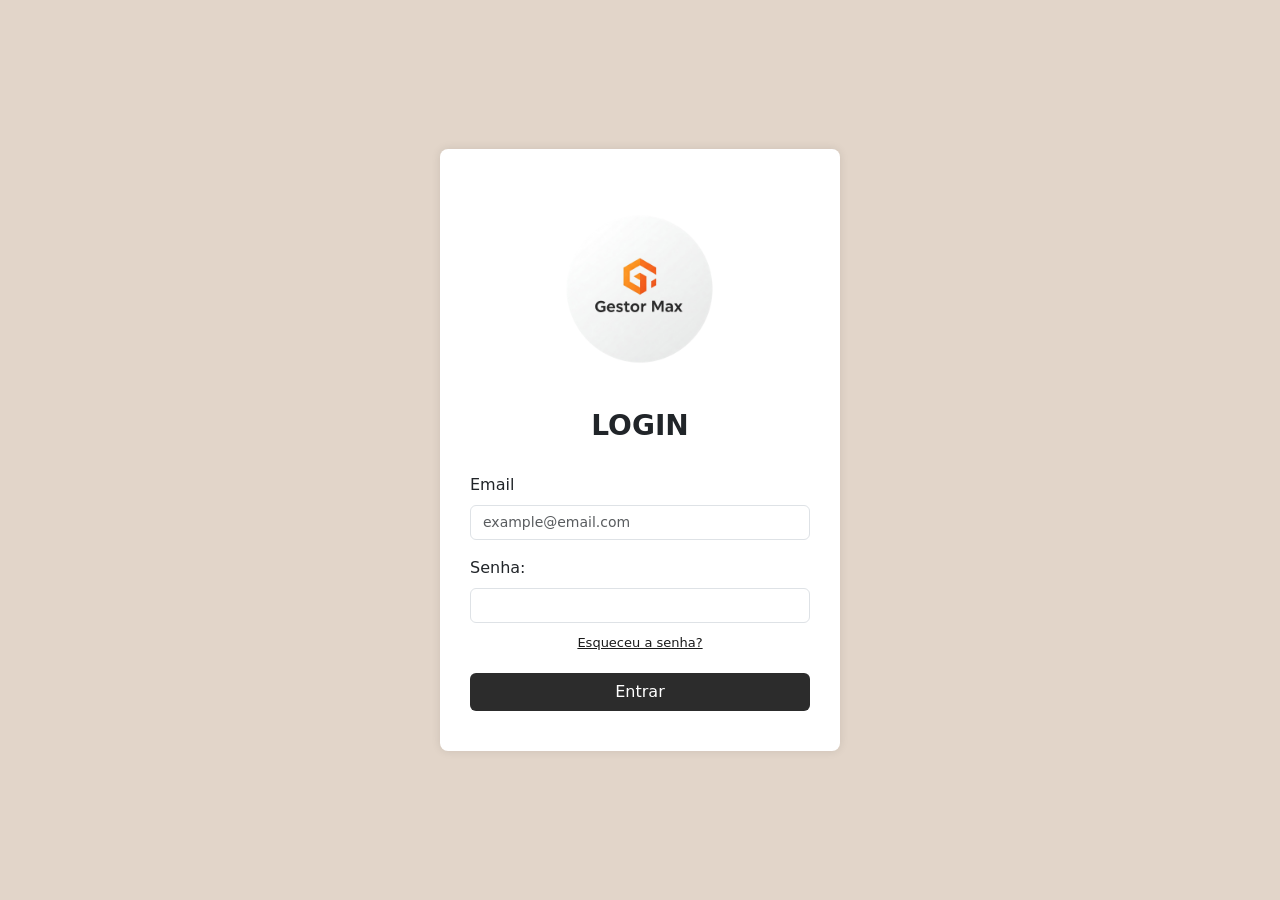
<file: pages/index.html>
<!DOCTYPE html>
<html lang="pt-br">

<head>
    <meta charset="UTF-8" />
    <meta name="viewport" content="width=device-width, initial-scale=1.0" />
    <title>Login - Gestor Max</title>
    <link href="https://cdn.jsdelivr.net/npm/bootstrap@5.3.3/dist/css/bootstrap.min.css" rel="stylesheet">
    <link rel="stylesheet" href="../styles/styleLogin.css">
</head>

<body>

    <div class="login-container">
        <img src="../assets/img/gestorMax_logo.png" alt="Gestor Max Logo" class="login-logo" />
        <h1 class="login-title">LOGIN</h1>
        <form>
            <div class="mb-3 text-start">
                <label for="email" class="form-label">Email</label>
                <input type="email" class="form-control" id="email" placeholder="example@email.com" />
            </div>
            <div class="mb-2 text-start">
                <label for="senha" class="form-label">Senha:</label>
                <input type="password" class="form-control" id="senha" />
            </div>
            <a href="../pages/forgot_password.html" class="forgot-link">Esqueceu a senha?</a>


            
            <button type="button" onclick="window.location.href='../pages/homeEstoquista.html'" class="btn btn-login w-100">Entrar</button>
            
        </form>
    </div>

</body>


</html>
</file>
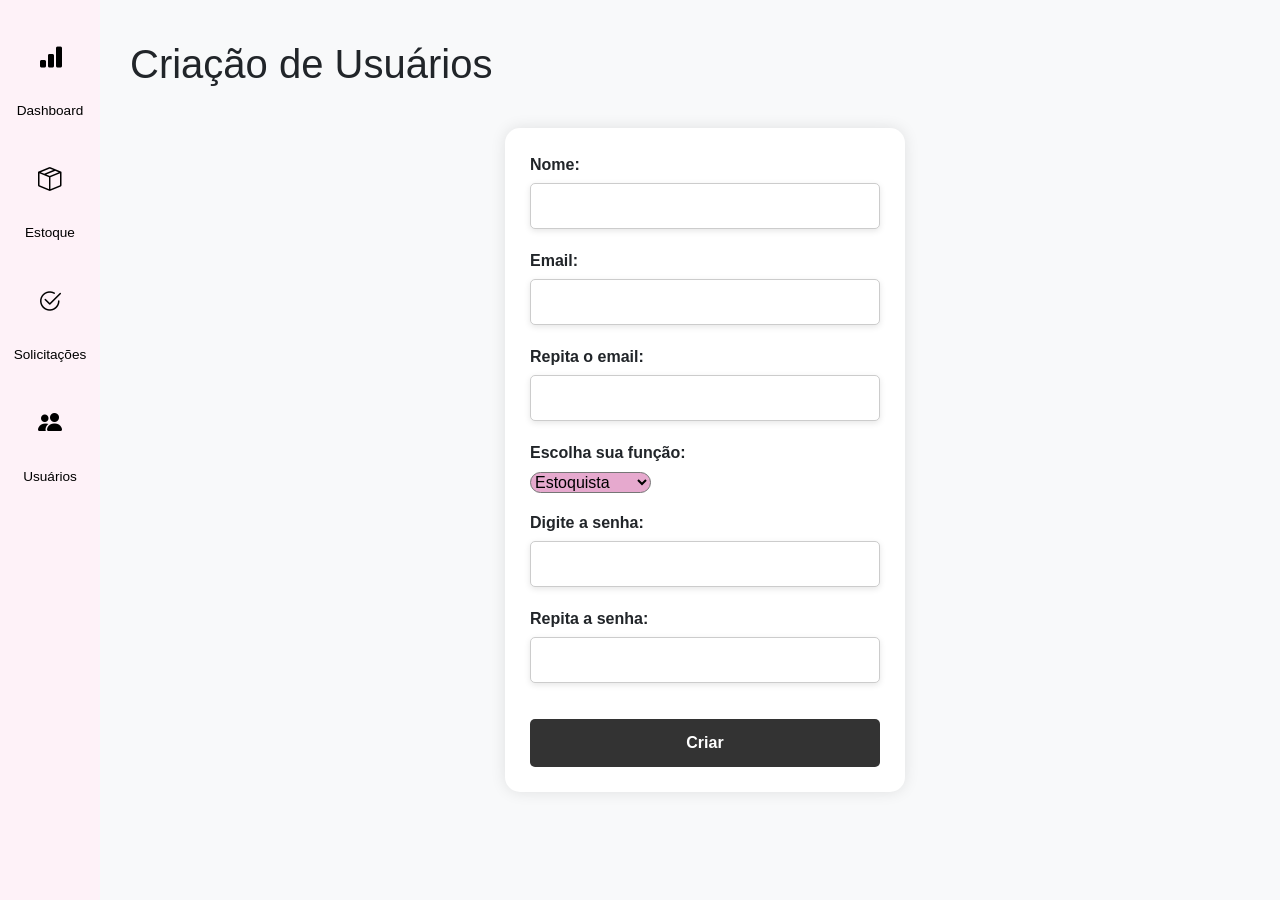
<file: pages/criacaoUsuarios.html>
<!DOCTYPE html>
<html lang="en">

<head>
    <meta charset="UTF-8">
    <meta name="viewport" content="width=device-width, initial-scale=1.0">
    <title>Usuários</title>
    <link href="https://cdn.jsdelivr.net/npm/bootstrap@5.3.0/dist/css/bootstrap.min.css" rel="stylesheet">
    <link href="https://cdn.jsdelivr.net/npm/bootstrap-icons@1.10.5/font/bootstrap-icons.css" rel="stylesheet">
    <link rel="stylesheet" href="../styles/styleCriacaoUsuarios.css">
</head>

<body>

    <nav class="sidebar d-flex flex-column">
        <a href="../pages/homeAdm.html" class="nav-link">
            <i class="bi bi-bar-chart-fill"></i><br>Dashboard
        </a>
        <a href="../pages/homeEstoquista.html" class="nav-link">
            <i class="bi bi-box-seam"></i><br>Estoque
        </a>
        <a href="../pages/novaSolicitacaoEstoquista.html" class="nav-link">
            <i class="bi bi-check2-circle"></i><br>Solicitações
        </a>
        <a href="../pages/usuarios.html" class="nav-link">
            <i class="bi bi-people-fill"></i><br>Usuários
        </a>

    </nav>

    <div class="espaco">
        <h1>Criação de Usuários</h1>


        <form class="form-container">

            <div class="form-group">

                <label for="fname"> Nome:</label>
                <input type="text" name="fname" value="">

                <label for="femail"> Email:</label>
                <input type="text" name="femail" value="">

                <label for="femail2"> Repita o email:</label>
                <input type="text" name="femail2" value="">

                
                <form>
                    <label for="funcao">Escolha sua função:</label>
                    <select class="" name="funcao" id="formFuncao">
                        <option value="Estoquista">Estoquista</option>
                        <option value="Administrador">Administrador</option>           
                    
                </form>
                

                <label for=""></label>
                <input class="inputEscondido" type="text">

                <p></p>

                <label for="senha">Digite a senha:</label>
                <input type="password" name="senha" value="">

                <label for="senha2">Repita a senha:</label>
                <input type="password" name="senha2" value="">


            </div>
            <p></p>
            <button type="submit">Criar</button>
        </form>


    </div>

</body>

</html>
</file>
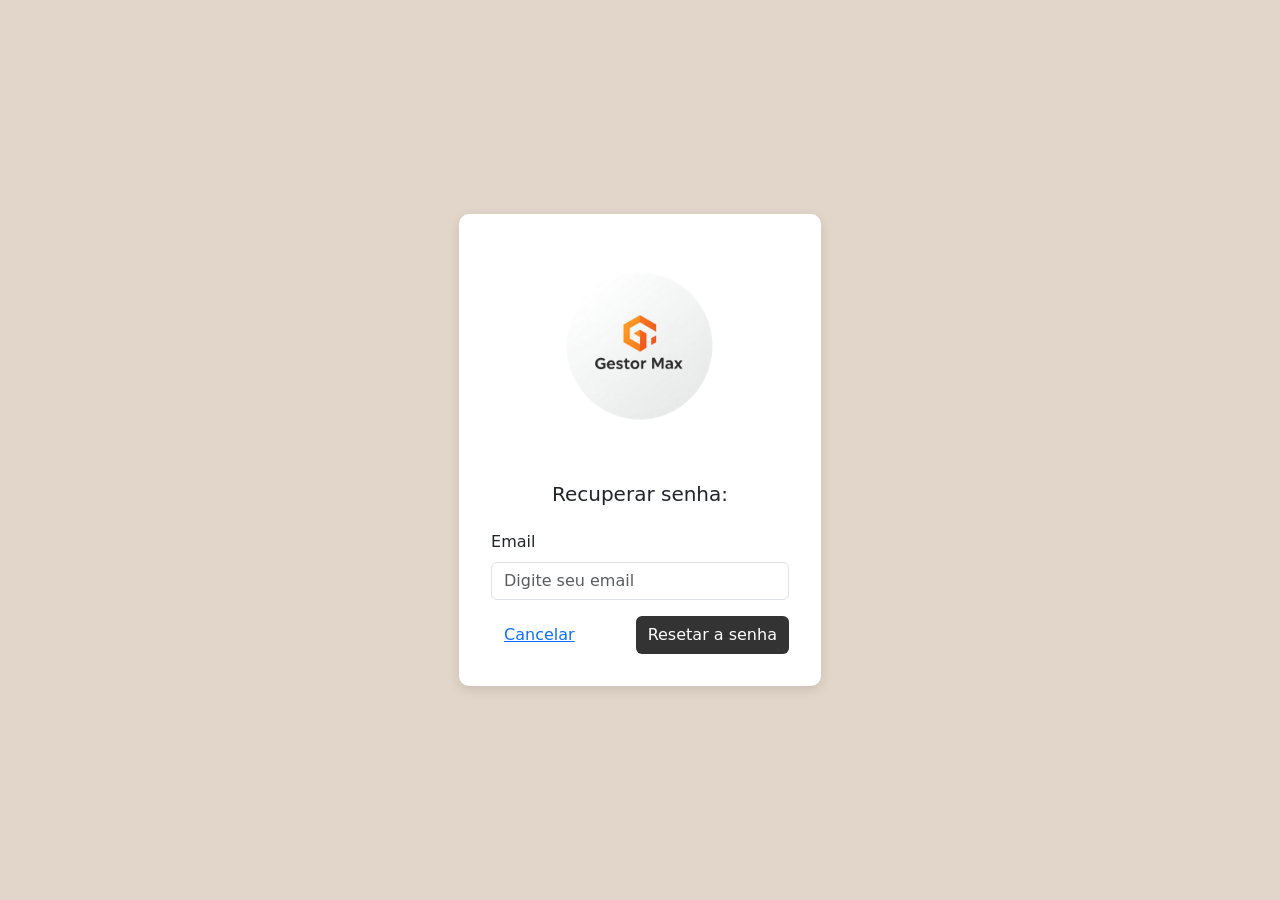
<file: pages/forgot_password.html>
<!DOCTYPE html>
<html lang="pt-br">

<head>
  <meta charset="UTF-8">
  <meta name="viewport" content="width=device-width, initial-scale=1">
  <title>Recuperar Senha</title>
  <link href="https://cdn.jsdelivr.net/npm/bootstrap@5.3.2/dist/css/bootstrap.min.css" rel="stylesheet">
  <link rel="stylesheet" href="../styles/styleForgot.css">
</head>

<body>

  <div class="card text-center">
    <img src="../assets/img/gestorMax_logo.png" alt="Gestor Max Logo" class="forgot-logo mx-auto" />
    <h5 class="mt-3 mb-4">Recuperar senha:</h5>
    <form>
      <div class="mb-3 text-start">
        <label for="email" class="form-label">Email</label>
        <input type="email" class="form-control" id="email" placeholder="Digite seu email">
      </div>
      <div class="d-flex justify-content-between">
        <a href="../pages/index.html"><button type="button" class="btn btn-link">Cancelar</button></a>
        <button type="submit" class="btn btn-dark ms-5">Resetar a senha</button>
      </div>
    </form>
  </div>

</body>

</html>
</file>
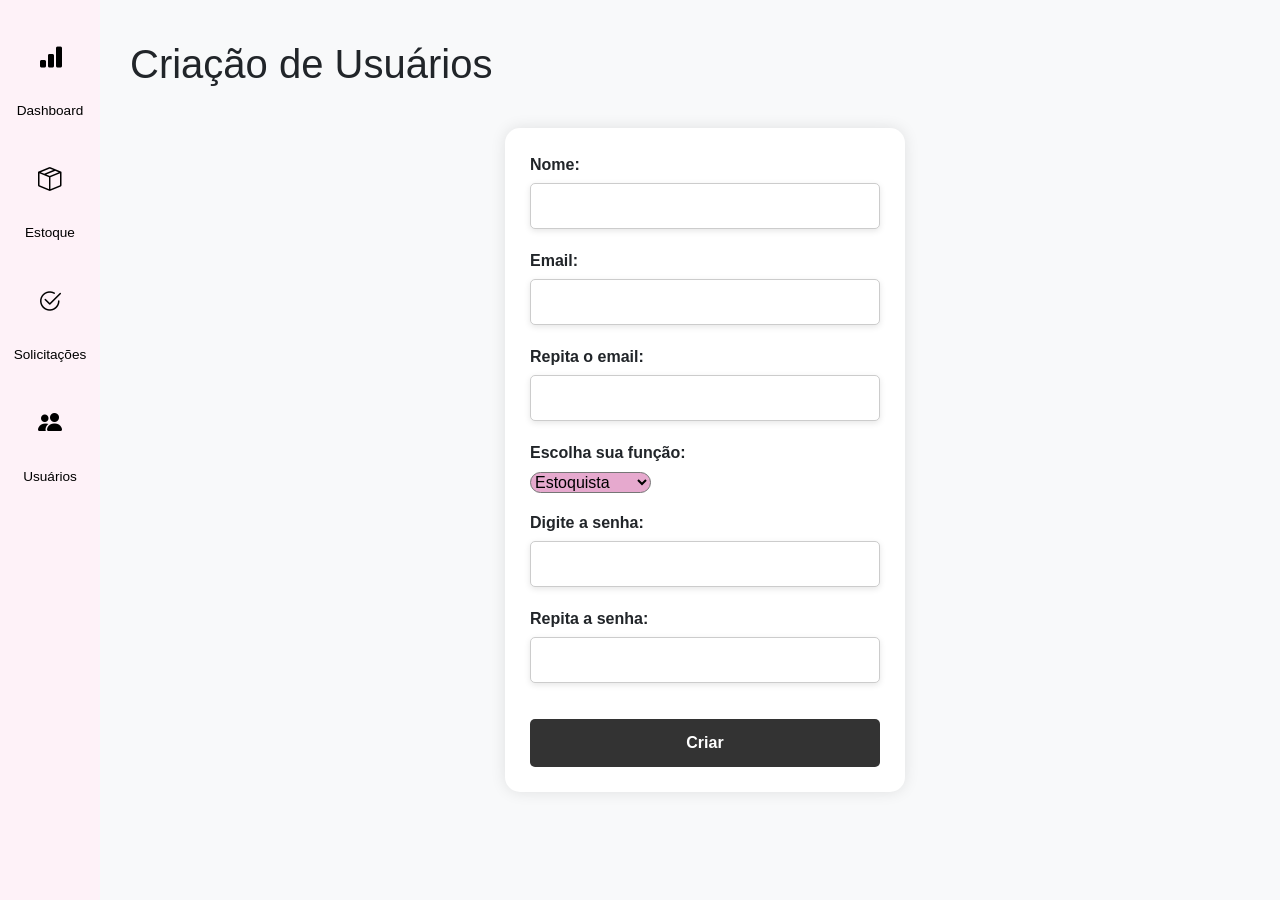
<file: pages/usuarios.html>
<!DOCTYPE html>
<html lang="en">

<head>
    <meta charset="UTF-8">
    <meta name="viewport" content="width=device-width, initial-scale=1.0">
    <title>Usuários</title>
    <link href="https://cdn.jsdelivr.net/npm/bootstrap@5.3.0/dist/css/bootstrap.min.css" rel="stylesheet">
    <link href="https://cdn.jsdelivr.net/npm/bootstrap-icons@1.10.5/font/bootstrap-icons.css" rel="stylesheet">
    <link rel="stylesheet" href="../styles/styleUsuarios.css">
</head>

<body>

    <nav class="sidebar d-flex flex-column">
        <a href="../pages/homeAdm.html" class="nav-link">
            <i class="bi bi-bar-chart-fill"></i><br>Dashboard
        </a>
        <a href="../pages/homeEstoquista.html" class="nav-link">
            <i class="bi bi-box-seam"></i><br>Estoque
        </a>
        <a href="../pages/novaSolicitacaoEstoquista.html" class="nav-link">
            <i class="bi bi-check2-circle"></i><br>Solicitações
        </a>
        <a href="../pages/usuarios.html" class="nav-link">
            <i class="bi bi-people-fill"></i><br>Usuários
        </a>

    </nav>

    <div class="espaco">
        <h1>Criação de Usuários</h1>


        <form class="form-container">

            <div class="form-group">

                <label for="fname"> Nome:</label>
                <input type="text" name="fname" value="">

                <label for="femail"> Email:</label>
                <input type="text" name="femail" value="">

                <label for="femail2"> Repita o email:</label>
                <input type="text" name="femail2" value="">

                
                <form>
                    <label for="funcao">Escolha sua função:</label>
                    <select class="" name="funcao" id="formFuncao">
                        <option value="Estoquista">Estoquista</option>
                        <option value="Administrador">Administrador</option>           
                    
                </form>
                

                <label for=""></label>
                <input class="inputEscondido" type="text">

                <p></p>

                <label for="senha">Digite a senha:</label>
                <input type="password" name="senha" value="">

                <label for="senha2">Repita a senha:</label>
                <input type="password" name="senha2" value="">


            </div>
            <p></p>
            <button type="submit">Criar</button>
        </form>


    </div>

</body>

</html>
</file>
<file: styles/styleLogin.css>
body {
    background-color: #e2d5c9;
    height: 100vh;
    display: flex;
    justify-content: center;
    align-items: center;
}

.login-container {
    background-color: white;
    border-radius: 8px;
    padding: 40px 30px;
    width: 100%;
    max-width: 400px;
    box-shadow: 0 0 10px rgba(0, 0, 0, 0.1);
    text-align: center;
}

.login-logo {
    width: 200px;
    height: 200px;
    margin-bottom: 20px;
    object-fit: contain;
}

.login-title {
    font-size: 28px;
    font-weight: 600;
    margin-bottom: 30px;
}

.form-control {
    font-size: 14px;
}

.btn-login {
    background-color: #2c2c2c;
    color: white;
    margin-top: 20px;
}

.btn-login:hover {
    color: white;
    background-color: #000;
}

.forgot-link {
    color: #1a1a1a;
    font-size: 13px;
    display: block;
    margin-top: 10px;
}
</file>
<file: styles/styleCriacaoUsuarios.css>
body {
    margin: 0;
    background-color: #f8f9fa;
    font-family: Arial, sans-serif;
}

.sidebar {
    width: 100px;
    background-color: #fef2f8;
    height: 100vh;
    position: fixed;
    top: 0;
    left: 0;
    padding-top: 20px;
    z-index: 1000;
}

.sidebar .nav-link {
    color: rgb(0, 0, 0);
    text-align: center;
    padding: 20px 10px;
    font-size: 0.85rem;
}

.sidebar .nav-link:hover,
.sidebar .nav-link.active {
    background-color: #f19ed1;
    border-radius: 15px;
}

.sidebar i {
    display: block;
    font-size: 1.5rem;
    margin-bottom: 5px;
}

.content {
    margin-left: 100px;
    padding: 20px 30px;
}

.user-info {
    display: flex;
    align-items: center;
    justify-content: end;
}

.user-info img {
    width: 40px;
    height: 40px;
    border-radius: 50%;
    margin-right: 10px;
}

.user-info .bi-chevron-right {
    margin-left: 5px;
}

.solicitacoes-top {
    display: flex;
    justify-content: space-between;
    align-items: center;
    margin: 30px 0 20px;
}

.search-bar {
    display: flex;
    gap: 5px;
}

.search-bar input {
    border: 1px solid #ccc;
    border-radius: 4px;
    padding: 6px 10px;
}

.add-request {
    display: flex;
    align-items: center;
    gap: 5px;
    background-color: white;
    border: 1px solid #ccc;
    padding: 6px 12px;
    border-radius: 4px;
}

table th,
table td {
    vertical-align: middle !important;
}

.espaco {
    padding-left: 130px;
    padding-top: 40px;
}

.form-container {
    max-width: 400px;
    margin: 40px auto;
    padding: 25px;
    border-radius: 15px;
    background-color: #fff;
    box-shadow: 0 0 15px rgba(0, 0, 0, 0.1);
}

.form-group input,
.form-group text {

    padding: 1.5rem;
    border: 1px solid #000000;
    border-radius: 8px;
    box-shadow: 0 2px 6px rgba(0, 0, 0, 0.1);
}

button {
    padding: 0.5rem 1rem;
    background-color: #15191d;
    color: #fff;
    border: none;
    border-radius: 4px;
    cursor: pointer;
}

.form-container button {
    width: 100%;
    padding: 12px;
    background: #333;
    color: white;
    border: none;
    border-radius: 5px;
    font-weight: 600;
    cursor: pointer;
}

.form-container input,
.form-container text {
    width: 100%;
    padding: 10px;
    margin-bottom: 20px;
    border: 1px solid #ccc;
    border-radius: 5px;
  }

.form-container button:hover {
    background: #111;
}

.form-container label {
    font-weight: 600;
    display: block;
    margin-bottom: 6px;
}

#formFuncao{
    background-color: #e6a9ce;
    border-radius: 15px;
}
.inputEscondido{
    display: none;
}
</file>
<file: styles/styleForgot.css>
body {
    background-color: #e2d5c9;
    height: 100vh;
    display: flex;
    justify-content: center;
    align-items: center;
}

.card {
    border: none;
    padding: 2rem;
    border-radius: 10px;
    box-shadow: 0 4px 12px rgba(0, 0, 0, 0.1);
}

.forgot-logo {
    width: 200px;
    height: 200px;
    margin-bottom: 20px;
    object-fit: contain;
}

.btn-dark {
    background-color: #333;
    border: none;
}

.btn-dark:hover {
    background-color: #000;
}
</file>
<file: styles/styleUsuarios.css>
body {
    margin: 0;
    background-color: #f8f9fa;
    font-family: Arial, sans-serif;
}

.sidebar {
    width: 100px;
    background-color: #fef2f8;
    height: 100vh;
    position: fixed;
    top: 0;
    left: 0;
    padding-top: 20px;
    z-index: 1000;
}

.sidebar .nav-link {
    color: rgb(0, 0, 0);
    text-align: center;
    padding: 20px 10px;
    font-size: 0.85rem;
}

.sidebar .nav-link:hover,
.sidebar .nav-link.active {
    background-color: #f19ed1;
    border-radius: 15px;
}

.sidebar i {
    display: block;
    font-size: 1.5rem;
    margin-bottom: 5px;
}

.content {
    margin-left: 100px;
    padding: 20px 30px;
}

.user-info {
    display: flex;
    align-items: center;
    justify-content: end;
}

.user-info img {
    width: 40px;
    height: 40px;
    border-radius: 50%;
    margin-right: 10px;
}

.user-info .bi-chevron-right {
    margin-left: 5px;
}

.solicitacoes-top {
    display: flex;
    justify-content: space-between;
    align-items: center;
    margin: 30px 0 20px;
}

.search-bar {
    display: flex;
    gap: 5px;
}

.search-bar input {
    border: 1px solid #ccc;
    border-radius: 4px;
    padding: 6px 10px;
}

.add-request {
    display: flex;
    align-items: center;
    gap: 5px;
    background-color: white;
    border: 1px solid #ccc;
    padding: 6px 12px;
    border-radius: 4px;
}

table th,
table td {
    vertical-align: middle !important;
}

.espaco {
    padding-left: 130px;
    padding-top: 40px;
}

.form-container {
    max-width: 400px;
    margin: 40px auto;
    padding: 25px;
    border-radius: 15px;
    background-color: #fff;
    box-shadow: 0 0 15px rgba(0, 0, 0, 0.1);
}

.form-group input,
.form-group text {

    padding: 1.5rem;
    border: 1px solid #000000;
    border-radius: 8px;
    box-shadow: 0 2px 6px rgba(0, 0, 0, 0.1);
}

button {
    padding: 0.5rem 1rem;
    background-color: #15191d;
    color: #fff;
    border: none;
    border-radius: 4px;
    cursor: pointer;
}

.form-container button {
    width: 100%;
    padding: 12px;
    background: #333;
    color: white;
    border: none;
    border-radius: 5px;
    font-weight: 600;
    cursor: pointer;
}

.form-container input,
.form-container text {
    width: 100%;
    padding: 10px;
    margin-bottom: 20px;
    border: 1px solid #ccc;
    border-radius: 5px;
  }

.form-container button:hover {
    background: #111;
}

.form-container label {
    font-weight: 600;
    display: block;
    margin-bottom: 6px;
}

#formFuncao{
    background-color: #e6a9ce;
    border-radius: 15px;
}
.inputEscondido{
    display: none;
}
</file>
